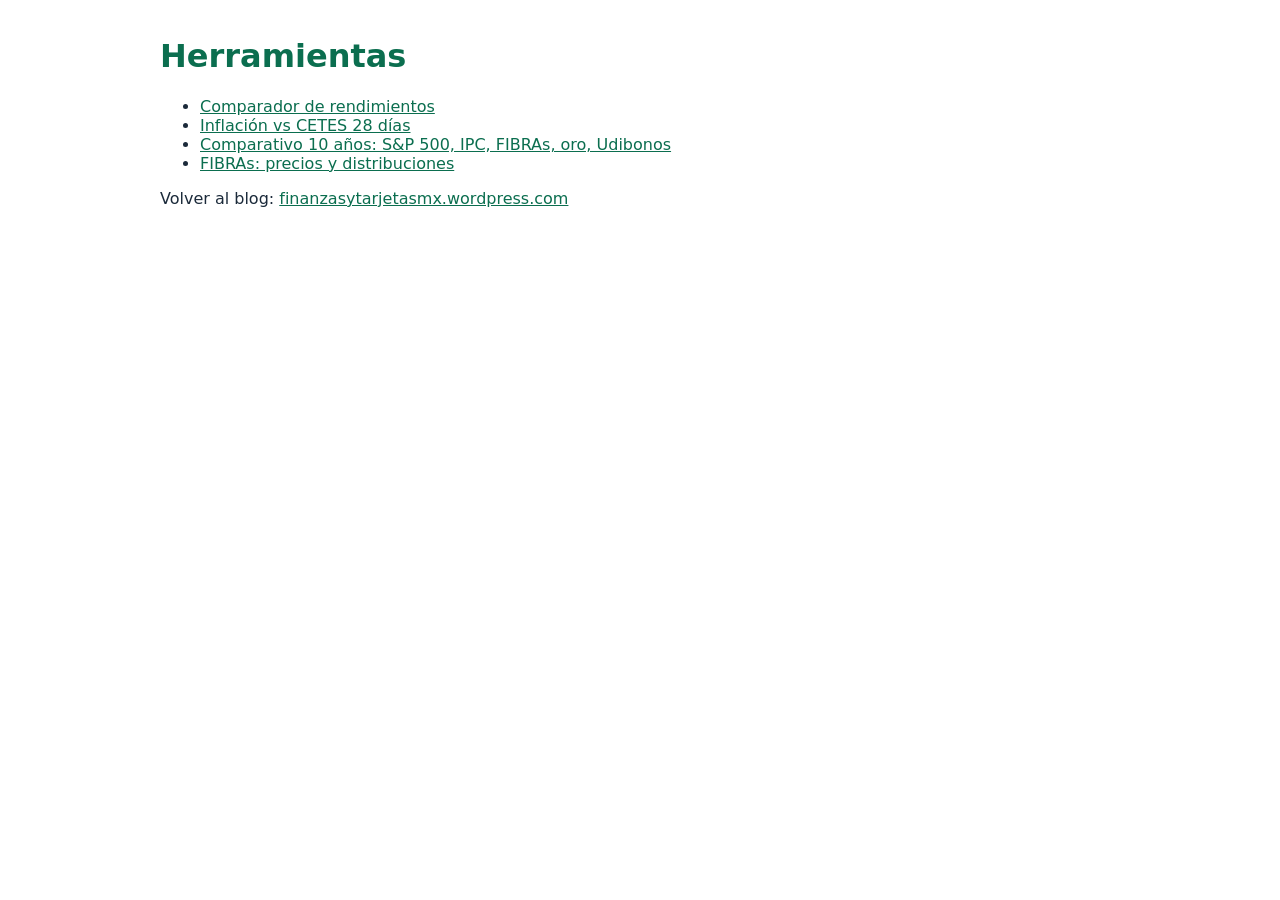
<file: index.html>
<!doctype html><html lang="es-MX"><meta charset="utf-8"><meta name="viewport" content="width=device-width"><title>Herramientas Finanzas y Tarjetas MX</title><link rel="stylesheet" href="style.css">
<h1>Herramientas</h1><ul><li><a href="rendimientos.html">Comparador de rendimientos</a></li><li><a href="inflacion-cetes.html">Inflación vs CETES 28 días</a></li><li><a href="comparativo.html">Comparativo 10 años: S&amp;P 500, IPC, FIBRAs, oro, Udibonos</a></li><li><a href="fibras.html">FIBRAs: precios y distribuciones</a></li></ul>
<p>Volver al blog: <a href="https://finanzasytarjetasmx.wordpress.com">finanzasytarjetasmx.wordpress.com</a></p></html>
</file>
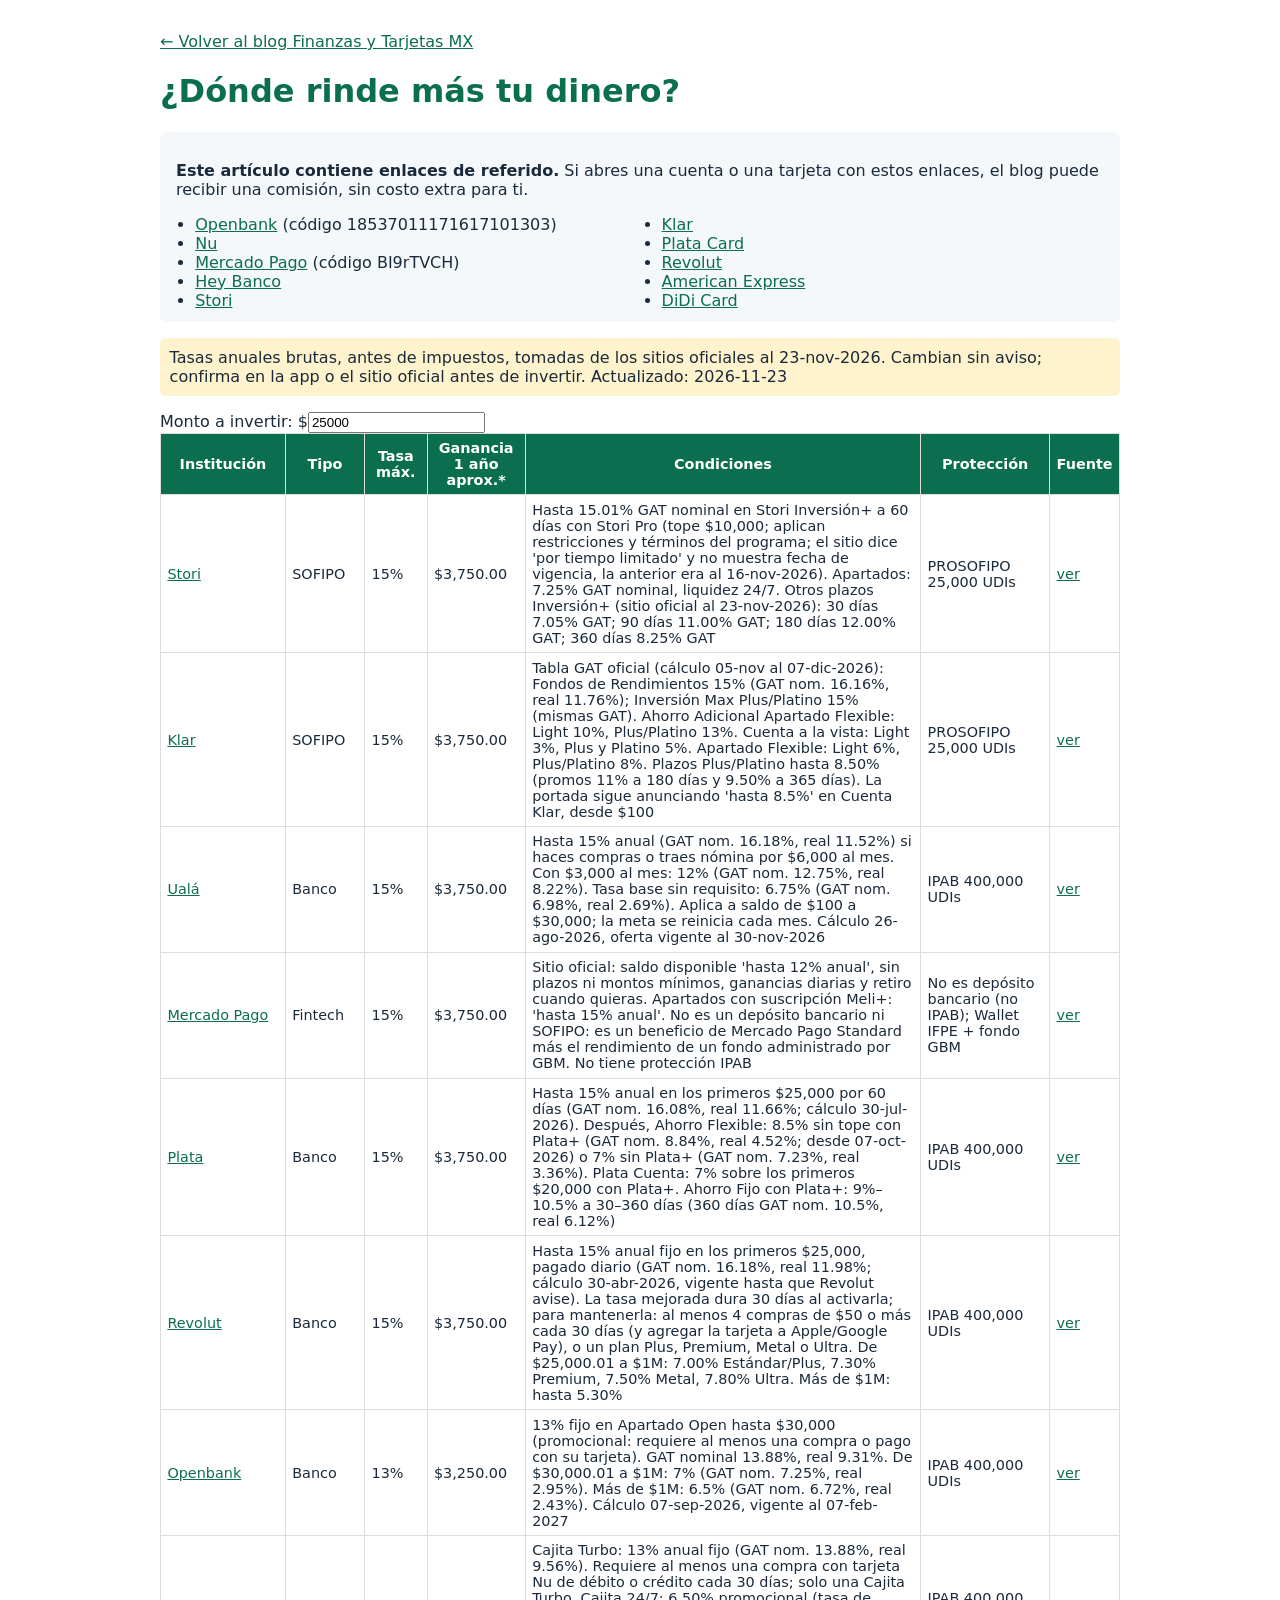
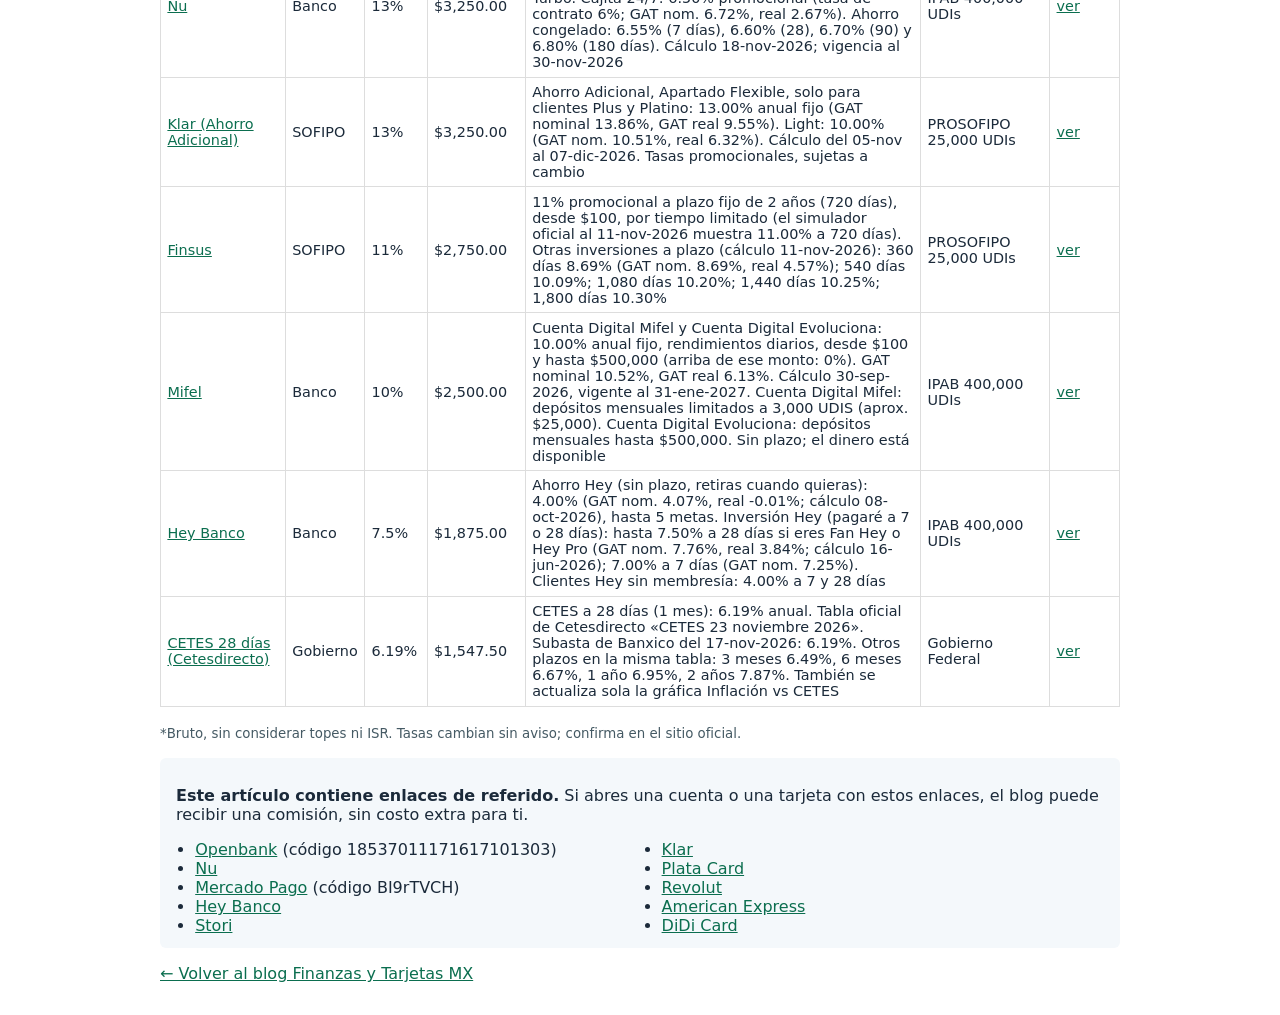
<file: rendimientos.html>
<!doctype html><html lang="es-MX"><meta charset="utf-8"><meta name="viewport" content="width=device-width"><title>Comparador de rendimientos</title><link rel="stylesheet" href="style.css">
<p><a href="https://finanzasytarjetasmx.wordpress.com/">← Volver al blog Finanzas y Tarjetas MX</a></p>
<h1>¿Dónde rinde más tu dinero?</h1>
<aside class="referidos"><p><strong>Este artículo contiene enlaces de referido.</strong> Si abres una cuenta o una tarjeta con estos enlaces, el blog puede recibir una comisión, sin costo extra para ti.</p><ul>
<li><a href="https://openbank.onelink.me/HARX/hx60yxru" rel="nofollow sponsored">Openbank</a> (código 18537011171617101303)</li>
<li><a href="https://nubank.com.mx/mgm/?id=fzLUIiZjS-6OYeZHSnF8Mg&amp;msg=06478&amp;utm_channel=referral&amp;utm_medium=other&amp;utm_source=mgm" rel="nofollow sponsored">Nu</a></li>
<li><a href="https://mpago.li/1ACqcsW" rel="nofollow sponsored">Mercado Pago</a> (código BI9rTVCH)</li>
<li><a href="https://hybn.co/b/yvJHPPe-" rel="nofollow sponsored">Hey Banco</a></li>
<li><a href="https://storicard.onelink.me/uu1Y/rmhgljnq" rel="nofollow sponsored">Stori</a></li>
<li><a href="https://signup.klar.mx?code=ODI0RKRG&amp;utm_source=Referral&amp;utm_medium=Referral&amp;pid=Referral&amp;utm_campaign=Offer_Screen&amp;c=Offer_Screen" rel="nofollow sponsored">Klar</a></li>
<li><a href="https://bancoplata.mx/amigos/credito/armando.enrique9jxo" rel="nofollow sponsored">Plata Card</a></li>
<li><a href="https://revolut.com/referral/?referral-code=armandoenriquef!OCT1-26-AR-MX-H2&amp;geo-redirect" rel="nofollow sponsored">Revolut</a></li>
<li><a href="https://americanexpress.com/es-mx/referral/platinum-credit?ref=aRMaNFUMzM&amp;XL=MIANS" rel="nofollow sponsored">American Express</a></li>
<li><a href="https://d.didiglobal.com/GRFVCCa?r=MGM_homepage_icon&amp;c=M2" rel="nofollow sponsored">DiDi Card</a></li>
</ul></aside>
<p class="warn" id="nota"></p>
<label>Monto a invertir: $<input id="m" type="number" value="25000"></label>
<table><thead><tr><th>Institución</th><th>Tipo</th><th>Tasa máx.</th><th>Ganancia 1 año aprox.*</th><th>Condiciones</th><th>Protección</th><th>Fuente</th></tr></thead><tbody id="t"></tbody></table>
<p><small>*Bruto, sin considerar topes ni ISR. Tasas cambian sin aviso; confirma en el sitio oficial.</small></p>
<aside class="referidos"><p><strong>Este artículo contiene enlaces de referido.</strong> Si abres una cuenta o una tarjeta con estos enlaces, el blog puede recibir una comisión, sin costo extra para ti.</p><ul>
<li><a href="https://openbank.onelink.me/HARX/hx60yxru" rel="nofollow sponsored">Openbank</a> (código 18537011171617101303)</li>
<li><a href="https://nubank.com.mx/mgm/?id=fzLUIiZjS-6OYeZHSnF8Mg&amp;msg=06478&amp;utm_channel=referral&amp;utm_medium=other&amp;utm_source=mgm" rel="nofollow sponsored">Nu</a></li>
<li><a href="https://mpago.li/1ACqcsW" rel="nofollow sponsored">Mercado Pago</a> (código BI9rTVCH)</li>
<li><a href="https://hybn.co/b/yvJHPPe-" rel="nofollow sponsored">Hey Banco</a></li>
<li><a href="https://storicard.onelink.me/uu1Y/rmhgljnq" rel="nofollow sponsored">Stori</a></li>
<li><a href="https://signup.klar.mx?code=ODI0RKRG&amp;utm_source=Referral&amp;utm_medium=Referral&amp;pid=Referral&amp;utm_campaign=Offer_Screen&amp;c=Offer_Screen" rel="nofollow sponsored">Klar</a></li>
<li><a href="https://bancoplata.mx/amigos/credito/armando.enrique9jxo" rel="nofollow sponsored">Plata Card</a></li>
<li><a href="https://revolut.com/referral/?referral-code=armandoenriquef!OCT1-26-AR-MX-H2&amp;geo-redirect" rel="nofollow sponsored">Revolut</a></li>
<li><a href="https://americanexpress.com/es-mx/referral/platinum-credit?ref=aRMaNFUMzM&amp;XL=MIANS" rel="nofollow sponsored">American Express</a></li>
<li><a href="https://d.didiglobal.com/GRFVCCa?r=MGM_homepage_icon&amp;c=M2" rel="nofollow sponsored">DiDi Card</a></li>
</ul></aside>
<p><a href="https://finanzasytarjetasmx.wordpress.com/">← Volver al blog Finanzas y Tarjetas MX</a></p>
<script>
let D;const f=n=>n.toLocaleString('es-MX',{style:'currency',currency:'MXN'});
function r(){const m=+document.getElementById('m').value;document.getElementById('t').innerHTML=D.cuentas.slice().sort((a,b)=>(b.tasa||0)-(a.tasa||0)).map(c=>`<tr><td><a href="${c.oficial}">${c.inst}</a></td><td>${c.tipo}</td><td>${c.tasa==null?"por confirmar":(c.tasa+"%"+(c.verificado?"":" (por confirmar)"))}</td><td>${c.tasa==null?'—':f(m*c.tasa/100)}</td><td>${c.cond}</td><td>${c.prot}</td><td>${c.fuente?`<a href="${c.fuente}">ver</a>`:'—'}</td></tr>`).join('')}
fetch('data/tasas.json').then(x=>x.json()).then(d=>{D=d;document.getElementById('nota').textContent=d.nota+' Actualizado: '+d.actualizado;r()});document.getElementById('m').oninput=r;
</script></html>
</file>
<file: style.css>
body{font-family:system-ui,sans-serif;max-width:960px;margin:auto;padding:1rem;color:#1b2a3a}
h1{color:#0b6e4f}table{border-collapse:collapse;width:100%}td,th{border:1px solid #ddd;padding:.4rem;font-size:.9rem}
th{background:#0b6e4f;color:#fff;cursor:pointer}.warn{background:#fff3cd;padding:.6rem;border-radius:6px}a{color:#0b6e4f}
.wrap{overflow-x:auto}
.referidos{background:#f4f8fb;padding:.8rem 1rem;border-radius:6px;margin:1rem 0}
.referidos ul{margin:.4rem 0 0;padding-left:1.2rem;columns:2;column-gap:1.5rem}
@media (max-width:640px){.referidos ul{columns:1}}
.btn{display:inline-block;background:#0b6e4f;color:#fff!important;padding:.55rem 1rem;border-radius:6px;text-decoration:none;margin:.4rem 0}
small{color:#455a64}
</file>
